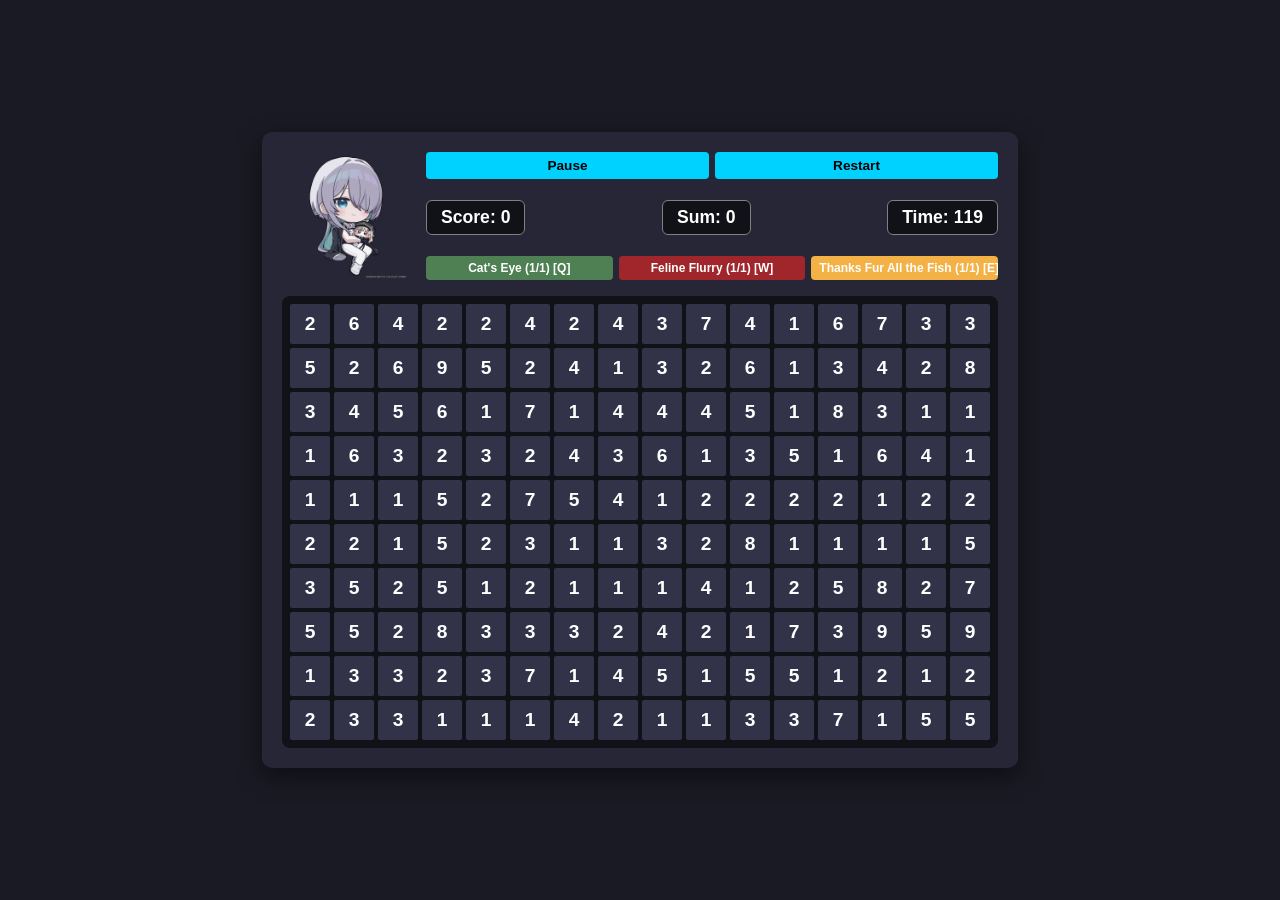
<file: index.html>
<!DOCTYPE html>
<html lang="en">
<head>
    <meta charset="UTF-8">
    <meta name="viewport" content="width=device-width, initial-scale=1.0">
    <title>AZX Service Time</title>
    <link rel="icon" type="image/png" href="pictures/favicon.ico">
    <link rel="stylesheet" href="azx-style.css">
    <script src="azx-script.js" defer></script>
</head>

<body>
    <div class="game-container">
        <div class="top-section">
            <img id="player-avatar" class="avatar-img" src="" alt="Avatar">
            <div class="top-bar">
                <div class="controls">
                    <button class="action-btn" id="pause-btn" onclick="togglePause()">Pause</button>
                    <button class="action-btn" id="start-btn" onclick="startGame()">Restart</button>
                </div>
                <div class="header">
                    <div class="stat-box">Score: <span id="score">0</span></div>
                    <div class="stat-box">Sum: <span id="current-sum">0</span></div>
                    <div class="stat-box">Time: <span id="timer">69</span></div>
                </div>
                <div class="powerups">
                    <button class="powerup-btn" id="hint-btn" onclick="useHint()" style="background-color:var(--powerupbtn-hint-color)">Cat's Eye (<span id="hint-count">1</span>/1) [Q]</button>
                    <button class="powerup-btn" id="shuffle-btn" onclick="useShuffle()" style="background-color:var(--powerupbtn-shuffle-color)">Feline Flurry (<span id="shuffle-count">1</span>/1) [W]</button>
                    <button class="powerup-btn" id="bomb-btn" onclick="toggleBomb()">Thanks Fur All the Fish (<span id="bomb-count">1</span>/1) [E]</button>
                </div>
            </div>
        </div>
        
        <div class="grid" id="grid">
            <div class="selection-box" id="selection-box"></div>
            
            <div id="pause-overlay" class="overlay hidden">
                <h2>GAME PAUSED</h2>
                <p style="font-size: 0.9rem; color: beige;"></p>
            </div>
            
            <div id="gameover-overlay" class="overlay hidden">
                <h2 id="gameover-title" class="overlay hidden">GAME OVER</h2>
                <p>Final Score: <span id="final-score">0</span></p>
                <p>Final Block Clear Time: <span id="clear-time">0.000s</span></p>
                <button class="action-btn" onclick="startGame()">Restart Game</button>
            </div>
        </div>
    </div>
</body>
</html>
</file>
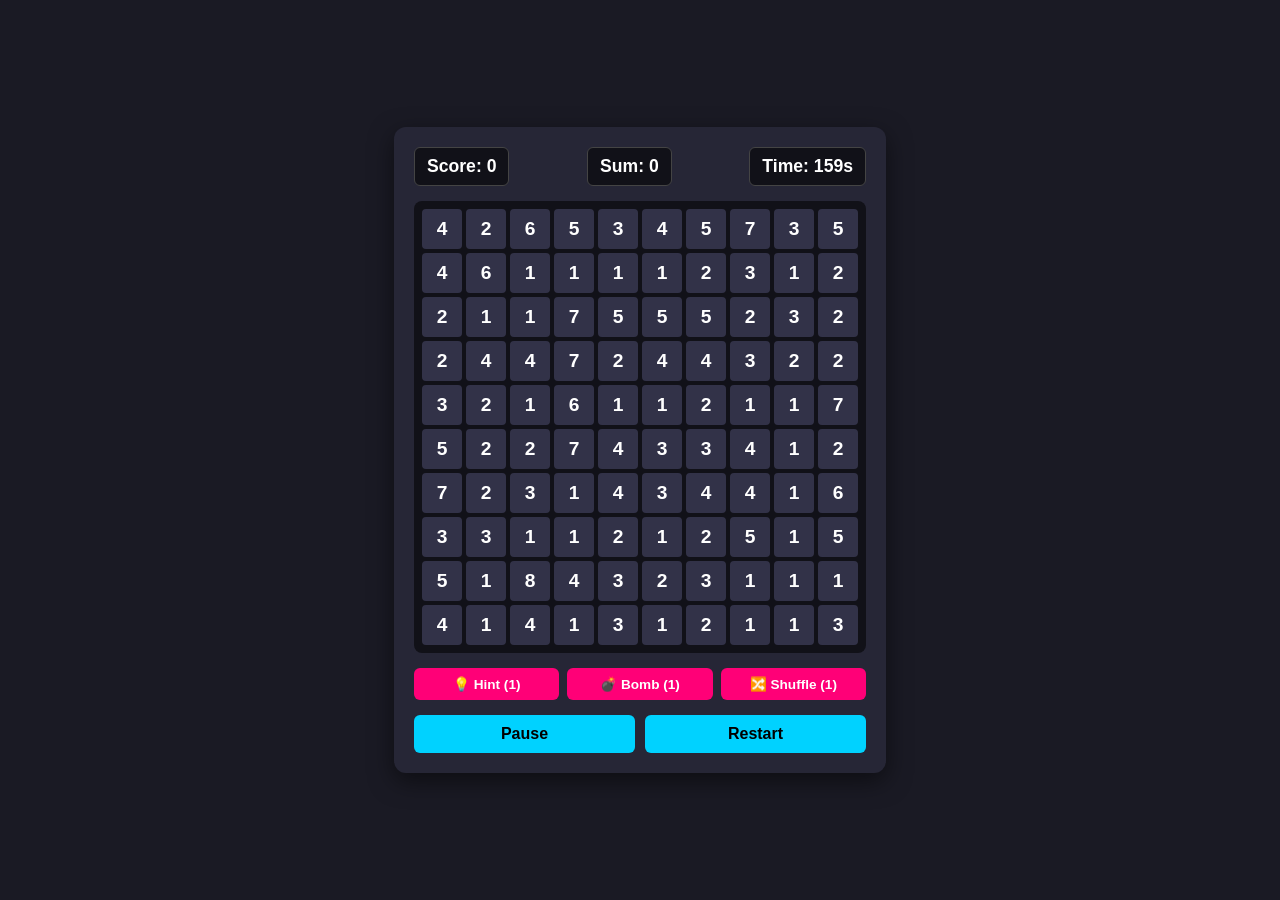
<file: backup/azx_service_time-vibecode.html>
<html lang="en">
<head>
    <meta charset="UTF-8">
    <meta name="viewport" content="width=device-width, initial-scale=1.0">
    <title>AZX Service Time</title>
    <style>
        :root {
            --bg-color: #1a1a24;
            --panel-bg: #262636;
            --grid-bg: #111118;
            --text-color: #ffffff;
            --accent-color: #00d2ff;
            --selected-color: #ff9900;
            --valid-color: #00ff88;
            --invalid-color: #ff4466;
            --tile-bg: #323248;
        }

        body {
            font-family: 'Segoe UI', Tahoma, Geneva, Verdana, sans-serif;
            background-color: var(--bg-color);
            color: var(--text-color);
            display: flex;
            flex-direction: column;
            align-items: center;
            justify-content: center;
            min-height: 100vh;
            margin: 0;
            user-select: none;
            -webkit-user-select: none;
        }

        .game-container {
            background-color: var(--panel-bg);
            padding: 20px;
            border-radius: 12px;
            box-shadow: 0 8px 24px rgba(0, 0, 0, 0.5);
            display: flex;
            flex-direction: column;
            align-items: center;
            gap: 15px;
        }

        .header {
            display: flex;
            justify-content: space-between;
            width: 100%;
            font-size: 1.1rem;
            font-weight: bold;
        }

        .stat-box {
            background: var(--grid-bg);
            padding: 8px 12px;
            border-radius: 6px;
            border: 1px solid #444;
        }

        .grid {
            display: grid;
            grid-template-columns: repeat(10, 40px);
            grid-template-rows: repeat(10, 40px);
            gap: 4px;
            background-color: var(--grid-bg);
            padding: 8px;
            border-radius: 8px;
            position: relative;
            touch-action: none;
        }

        .tile {
            background-color: var(--tile-bg);
            border-radius: 4px;
            display: flex;
            align-items: center;
            justify-content: center;
            font-size: 1.2rem;
            font-weight: bold;
            cursor: pointer;
            transition: background-color 0.1s;
            z-index: 1;
        }

        .tile.empty {
            background-color: transparent;
            cursor: default;
        }

        .tile.selected {
            background-color: var(--selected-color);
            color: #000;
        }

        .tile.highlight-valid {
            background-color: var(--valid-color);
            color: #000;
        }

        .tile.highlight-invalid {
            background-color: var(--invalid-color);
            color: #fff;
        }

        .tile.hint-active {
            animation: pulse-hint 0.6s infinite alternate;
        }

        @keyframes pulse-hint {
            0% { background-color: #00d2ff; color: #000; }
            100% { background-color: #ffffff; color: #000; }
        }

        /* Selection Box Overlay */
        .selection-box {
            position: absolute;
            border: 2px solid var(--accent-color);
            background-color: rgba(0, 210, 255, 0.2);
            border-radius: 4px;
            pointer-events: none;
            z-index: 2;
            display: none;
        }

        .powerups {
            display: flex;
            gap: 8px;
            width: 100%;
        }

        .powerup-btn {
            flex: 1;
            padding: 8px;
            font-size: 0.85rem;
            font-weight: bold;
            border: none;
            border-radius: 6px;
            cursor: pointer;
            background-color: #ff0077;
            color: #fff;
            transition: opacity 0.2s, background-color 0.2s;
        }

        .powerup-btn:hover {
            opacity: 0.9;
        }

        .powerup-btn.active {
            background-color: #ffcc00;
            color: #000;
        }

        .controls {
            display: flex;
            gap: 10px;
            width: 100%;
        }

        .action-btn {
            flex: 1;
            padding: 10px;
            font-size: 1rem;
            font-weight: bold;
            border: none;
            border-radius: 6px;
            cursor: pointer;
            background-color: var(--accent-color);
            color: #000;
        }

        .overlay {
            position: absolute;
            top: 0; left: 0; right: 0; bottom: 0;
            background: rgba(0,0,0,0.85);
            display: flex;
            flex-direction: column;
            align-items: center;
            justify-content: center;
            border-radius: 8px;
            gap: 15px;
            z-index: 10;
        }

        .overlay.hidden {
            display: none;
        }
    </style>
</head>
<body>

<div class="game-container">
    <div class="header">
        <div class="stat-box">Score: <span id="score">0</span></div>
		<div class="stat-box">Sum: <span id="current-sum">0</span></div> 
        <div class="stat-box">Time: <span id="timer">120</span>s</div>
    </div>

    <div class="grid" id="grid">
        <div class="selection-box" id="selection-box"></div>

        <div id="pause-overlay" class="overlay hidden">
            <h2>GAME PAUSED</h2>
            <p style="font-size: 0.9rem; color: #aaa;"></p>
        </div>
        <div id="gameover-overlay" class="overlay hidden">
            <h2 id="gameover-title">GAME OVER</h2>
            <p>Final Score: <span id="final-score">0</span></p>
            <button class="action-btn" onclick="startGame()">Play Again</button>
        </div>
    </div>

    <div class="powerups">
        <button class="powerup-btn" onclick="useHint()">💡 Hint (<span id="hint-count">3</span>)</button>
        <button class="powerup-btn" id="bomb-btn" onclick="toggleBombMode()">💣 Bomb (<span id="bomb-count">2</span>)</button>
        <button class="powerup-btn" onclick="useShuffle()">🔀 Shuffle (<span id="shuffle-count">2</span>)</button>
    </div>

    <div class="controls">
        <button class="action-btn" id="pause-btn" onclick="togglePause()">Pause</button>
        <button class="action-btn" onclick="startGame()">Restart</button>
    </div>
</div>

<script>
    const ROWS = 10;
    const COLS = 10;
    const TOTAL_TIME = 160;

    let gridData = [];
    let isMouseDown = false;
    let startTile = null;
    let currentTile = null;
    let selectedTiles = [];
    let score = 0;
    let timeRemaining = TOTAL_TIME;
    let timerInterval = null;
    let isPaused = false;
    let isGameOver = false;

    // Power-up charges
    let hintsLeft = 3;
    let bombsLeft = 2;
    let shufflesLeft = 1;
    let bombModeActive = false;

    const gridEl = document.getElementById('grid');
    const selectionBox = document.getElementById('selection-box');
    const scoreEl = document.getElementById('score');
    const currentSumEl = document.getElementById('current-sum');
    const timerEl = document.getElementById('timer');
    const pauseOverlay = document.getElementById('pause-overlay');
    const gameoverOverlay = document.getElementById('gameover-overlay');
    const pauseBtn = document.getElementById('pause-btn');

    function startGame() {
        clearInterval(timerInterval);
        timeRemaining = TOTAL_TIME;
        score = 0;
        isPaused = false;
        isGameOver = false;
        isMouseDown = false;
        startTile = null;
        currentTile = null;
        selectedTiles = [];
        bombModeActive = false;

        hintsLeft = 1;
        bombsLeft = 1;
        shufflesLeft = 1;
        updatePowerupUI();

        scoreEl.textContent = score;
        timerEl.textContent = timeRemaining;
        currentSumEl.textContent = 0;
        pauseBtn.textContent = "Pause";
        
        pauseOverlay.classList.add('hidden');
        gameoverOverlay.classList.add('hidden');
        hideSelectionBox();

        // 1. Initialize an empty 10x10 grid with zeros
        gridData = Array.from({ length: ROWS }, () => Array(COLS).fill(0));

        // Helper to check if a rectangular region is completely empty (all 0s)
        function isRegionEmpty(r1, c1, r2, c2) {
            for (let r = r1; r <= r2; r++) {
                for (let c = c1; c <= c2; c++) {
                    if (gridData[r][c] !== 0) return false;
                }
            }
            return true;
        }

		// 1. Initialize an empty 10x10 grid with zeros
        gridData = Array.from({ length: ROWS }, () => Array(COLS).fill(0));

        // Helper to fill a region with numbers (1-9) summing to 10
        function generateSum10Group(size) {
            let cuts = new Set();
            while (cuts.size < size - 1) {
                cuts.add(Math.floor(Math.random() * 9) + 1);
            }
            let sortedCuts = [0, ...Array.from(cuts).sort((a, b) => a - b), 10];
            let values = [];
            for (let i = 0; i < sortedCuts.length - 1; i++) {
                values.push(sortedCuts[i + 1] - sortedCuts[i]);
            }
            return values;
        }

        // 2. Define non-trivial multi-tile overlapping patterns & paths across the grid
        // Partition board into 25 groups of 4-tile sets or 2-tile / 3-tile shapes spread out
        let groups = [];
        
        // Generate valid sums totaling 10 for all 100 tiles
        let allValues = [];
        for (let i = 0; i < 20; i++) {
            allValues.push(...generateSum10Group(3)); // 20 groups of 3 = 60 tiles
        }
        for (let i = 0; i < 10; i++) {
            allValues.push(...generateSum10Group(4)); // 10 groups of 4 = 40 tiles
        }

        // 3. Populate grid in an intertwined spiral/checker pattern rather than block-by-block
        let positions = [];
        for (let r = 0; r < ROWS; r++) {
            for (let c = 0; c < COLS; c++) {
                positions.push({ r, c });
            }
        }

        // Interleave positions so clearing requires larger drag boxes or clearing obstacles first
        // Sort positions by diagonal distance (r + c) or patterned strides
        positions.sort((a, b) => {
            let keyA = (a.r * 3 + a.c * 7) % 100;
            let keyB = (b.r * 3 + b.c * 7) % 100;
            return keyA - keyB;
        });

        // Assign sum-10 sets along the interleaved spatial coordinates
        let valIndex = 0;
        for (let i = 0; i < positions.length; i++) {
            gridData[positions[i].r][positions[i].c] = allValues[i];
        }

        // 4. Validate board solvability check
        // Ensure at least 1 move is immediately available; if not, retry generation instantly
        if (!findValidCombination()) {
            startGame(); // Re-roll board layout
            return;
        }

        renderGrid();
        
		if (!isPaused) {
			timerInterval = setInterval(() => {
				timeRemaining--;
				timerEl.textContent = timeRemaining;
				if (timeRemaining <= 0) {
					endGame("TIME'S UP!");
				}
			}, 1000);
		}
    }

    function renderGrid() {
        const tiles = gridEl.querySelectorAll('.tile');
        tiles.forEach(t => t.remove());

        for (let r = 0; r < ROWS; r++) {
            for (let c = 0; c < COLS; c++) {
                const tile = document.createElement('div');
                tile.classList.add('tile');
                tile.dataset.row = r;
                tile.dataset.col = c;

                if (gridData[r][c] === 0) {
                    tile.classList.add('empty');
                } else {
                    tile.textContent = gridData[r][c];
                }

                gridEl.appendChild(tile);
            }
        }
    }

    // --- Mouse Drag & Bounding Box Logic ---
    gridEl.addEventListener('mousedown', (e) => {
        if (isPaused || isGameOver) return;
        const tileEl = e.target.closest('.tile');
        
        if (bombModeActive) {
            if (tileEl && !tileEl.classList.contains('empty')) {
                const r = parseInt(tileEl.dataset.row);
                const c = parseInt(tileEl.dataset.col);
                gridData[r][c] = 0;
                bombsLeft--;
                bombModeActive = false;
                updatePowerupUI();
                renderGrid();
                checkPossibleMoves();
            }
            return;
        }

        if (!tileEl || tileEl.classList.contains('empty')) return;

        isMouseDown = true;
        startTile = { r: parseInt(tileEl.dataset.row), c: parseInt(tileEl.dataset.col) };
        currentTile = { ...startTile };
        updateSelection(startTile, currentTile);
    });

    window.addEventListener('mousemove', (e) => {
        if (!isMouseDown || isPaused || isGameOver) return;

        const tileEl = document.elementFromPoint(e.clientX, e.clientY)?.closest('.tile');
        if (tileEl) {
            const r = parseInt(tileEl.dataset.row);
            const c = parseInt(tileEl.dataset.col);
            if (r !== currentTile.r || c !== currentTile.c) {
                currentTile = { r, c };
                updateSelection(startTile, currentTile);
            }
        }
    });

    window.addEventListener('mouseup', () => {
        if (!isMouseDown) return;
        isMouseDown = false;
        hideSelectionBox();
        processSelection();
    });

    function updateSelection(start, end) {
        clearHighlights();

        selectedTiles = [];
        let sum = 0;

        const minR = Math.min(start.r, end.r);
        const maxR = Math.max(start.r, end.r);
        const minC = Math.min(start.c, end.c);
        const maxC = Math.max(start.c, end.c);

        for (let r = minR; r <= maxR; r++) {
            for (let c = minC; c <= maxC; c++) {
                if (gridData[r][c] !== 0) {
                    selectedTiles.push({ r, c });
                    sum += gridData[r][c];
                }
            }
        }

        currentSumEl.textContent = sum;

        selectedTiles.forEach(pos => {
            const el = getTileElement(pos.r, pos.c);
            if (el) el.classList.add('selected');
        });

        // Draw selection box outline
        const startEl = getTileElement(minR, minC);
        const endEl = getTileElement(maxR, maxC);

        if (startEl && endEl) {
            const gridRect = gridEl.getBoundingClientRect();
            const startRect = startEl.getBoundingClientRect();
            const endRect = endEl.getBoundingClientRect();

            selectionBox.style.left = (startRect.left - gridRect.left - 2) + 'px';
            selectionBox.style.top = (startRect.top - gridRect.top - 2) + 'px';
            selectionBox.style.width = (endRect.right - startRect.left - 4) + 'px';
            selectionBox.style.height = (endRect.bottom - startRect.top - 4) + 'px';
            selectionBox.style.display = 'block';
        }
    }

    function hideSelectionBox() {
        selectionBox.style.display = 'none';
    }

    function processSelection() {
        if (selectedTiles.length === 0) return;

        let sum = selectedTiles.reduce((acc, pos) => acc + gridData[pos.r][pos.c], 0);

        if (sum === 10) {
            selectedTiles.forEach(pos => {
                const el = getTileElement(pos.r, pos.c);
                if (el) el.classList.add('highlight-valid');
                gridData[pos.r][pos.c] = 0;
            });

            score += selectedTiles.length * 10;
            scoreEl.textContent = score;

            setTimeout(() => {
                renderGrid();
                resetSelection();
                checkPossibleMoves();
            }, 150);

        } else {
            selectedTiles.forEach(pos => {
                const el = getTileElement(pos.r, pos.c);
                if (el) el.classList.add('highlight-invalid');
            });

            setTimeout(() => {
                resetSelection();
            }, 250);
        }
    }

    function clearHighlights() {
        document.querySelectorAll('.tile').forEach(t => {
            t.classList.remove('selected', 'highlight-valid', 'highlight-invalid', 'hint-active');
        });
    }

    function resetSelection() {
        startTile = null;
        currentTile = null;
        selectedTiles = [];
        currentSumEl.textContent = 0;
        clearHighlights();
    }

    // --- Power-up Implementation ---
    function useHint() {
        if (hintsLeft <= 0 || isPaused || isGameOver) return;

        const move = findValidCombination();
        if (move) {
            hintsLeft--;
            updatePowerupUI();
            clearHighlights();

            for (let r = move.r1; r <= move.r2; r++) {
                for (let c = move.c1; c <= move.c2; c++) {
                    if (gridData[r][c] !== 0) {
                        const el = getTileElement(r, c);
                        if (el) el.classList.add('hint-active');
                    }
                }
            }

            setTimeout(() => {
                clearHighlights();
            }, 2500);
        }
    }

    function toggleBombMode() {
        if (bombsLeft <= 0 || isPaused || isGameOver) return;
        bombModeActive = !bombModeActive;
        updatePowerupUI();
    }

    function useShuffle() {
        if (shufflesLeft <= 0 || isPaused || isGameOver) return;

        let activeValues = [];
        for (let r = 0; r < ROWS; r++) {
            for (let c = 0; c < COLS; c++) {
                if (gridData[r][c] !== 0) {
                    activeValues.push(gridData[r][c]);
                }
            }
        }

        // Shuffle array values
        for (let i = activeValues.length - 1; i > 0; i--) {
            const j = Math.floor(Math.random() * (i + 1));
            [activeValues[i], activeValues[j]] = [activeValues[j], activeValues[i]];
        }

        // Put shuffled values back in original positions
        let index = 0;
        for (let r = 0; r < ROWS; r++) {
            for (let c = 0; c < COLS; c++) {
                if (gridData[r][c] !== 0) {
                    gridData[r][c] = activeValues[index++];
                }
            }
        }

        shufflesLeft--;
        updatePowerupUI();
        renderGrid();
        checkPossibleMoves();
    }

    function updatePowerupUI() {
        document.getElementById('hint-count').textContent = hintsLeft;
        document.getElementById('bomb-count').textContent = bombsLeft;
        document.getElementById('shuffle-count').textContent = shufflesLeft;

        const bombBtn = document.getElementById('bomb-btn');
        if (bombModeActive) {
            bombBtn.classList.add('active');
        } else {
            bombBtn.classList.remove('active');
        }
    }

    function findValidCombination() {
        for (let r1 = 0; r1 < ROWS; r1++) {
            for (let c1 = 0; c1 < COLS; c1++) {
                for (let r2 = r1; r2 < ROWS; r2++) {
                    for (let c2 = c1; c2 < COLS; c2++) {
                        let sum = 0;
                        let count = 0;
                        for (let r = r1; r <= r2; r++) {
                            for (let c = c1; c <= c2; c++) {
                                if (gridData[r][c] !== 0) {
                                    sum += gridData[r][c];
                                    count++;
                                }
                            }
                        }
                        if (sum === 10 && count > 0) {
                            return { r1, c1, r2, c2 };
                        }
                    }
                }
            }
        }
        return null;
    }

    function checkPossibleMoves() {
        if (!findValidCombination()) {
            endGame("NO MORE MOVES!");
            return false;
        }
        return true;
    }

    function getTileElement(r, c) {
        return gridEl.querySelector(`.tile[data-row="${r}"][data-col="${c}"]`);
    }

    function togglePause() {
        if (isGameOver) return;
        isPaused = !isPaused;
        if (isPaused) {
            pauseOverlay.classList.remove('hidden');
            pauseBtn.textContent = "Resume";
        } else {
            pauseOverlay.classList.add('hidden');
            pauseBtn.textContent = "Pause";
        }
    }

    function endGame(reason) {
        isGameOver = true;
        clearInterval(timerInterval);
        document.getElementById('gameover-title').textContent = reason;
        document.getElementById('final-score').textContent = score;
        gameoverOverlay.classList.remove('hidden');
    }

    startGame();
</script>
</body>
</file>
<file: azx-style.css>
:root {
    --bg-color: #1a1a24;
    --panel-bg: #262636;
    --grid-bg: #111118;
    --text-color: #ffffff;
    --accent-color: #00d2ff;
    --selected-color: #ff9900;
    --valid-color: #00ff88;
    --invalid-color: #ff4466;
    --tile-bg: #323248;
    --powerupbtn-hint-color: #4e8053;
    --powerupbtn-shuffle-color: #a0262c;
    --powerupbtn-bomb-color: #f3b146;
    --powerupbtn-active-color: #ff8800;
}

body {
    font-family: Arial, Helvetica, sans-serif;
    background-color: var(--bg-color);
    color: var(--text-color);
    display: flex;
    flex-direction: column;
    align-items: center;
    justify-content: center;
    min-height: 100vh;
    margin: 0;
    user-select: none;
}

.header {
    display: flex;
    justify-content: space-between;
    align-items: center;
    width: 100%;
    font-size: 1.1rem;
    font-weight: bold;
    margin: 6px 0;
}

.controls, .powerups {
    display: flex;
    gap: 6px;
    width: 100%;
}

.game-container {
    background-color: var(--panel-bg);
    padding: 20px;
    border-radius: 10px;
    box-shadow: 0 8px 24px rgba(0, 0, 0, 0.5);
    display: flex;
    flex-direction: column;
    align-items: center;
    gap: 16px;
}

.stat-box {
    background: var(--grid-bg);
    padding: 6px 14px;
    border-radius: 6px;
    border: 1px solid gray;
    flex: initial;
    text-align: center;
}

.grid {
    background-color: var(--grid-bg);
    display: grid;
    grid-template-columns: repeat(var(--cols, 10), 40px);
    grid-template-rows: repeat(var(--rows, 10), 40px);
    gap: 4px;
    padding: 8px;
    border-radius: 8px;
    position: relative;
    touch-action: none;
}

/**************** Tile attr ****************/
.tile {
    background-color: var(--tile-bg);
    border-radius: 2px;
    display: flex;
    align-items: center;
    justify-content: center;
    font-size: 1.2rem;
    font-weight: bold;
    cursor: pointer;
    transition: background-color 0.2s, color 0.2s;
    z-index: 1;
}
.tile.empty {
    background-color: transparent;
    cursor: default;
}
.tile.selected {
    background-color: var(--selected-color);
    color: black;
}
.tile.highlight-valid {
    background-color: var(--valid-color);
    color: black;
}
.tile.highlight-invalid {
    background-color: var(--invalid-color);
    color: black;
}
.tile.hint-active {
    animation: pulse-hint 0.6s infinite alternate;
}

@keyframes pulse-hint {
    0% { background-color: var(--accent-color); color: black;}
    100% { background-color: white; color: black;}
}

/**************** Selection Box attr ****************/
.selection-box {
    pointer-events: none;
    position: absolute;
    border: 2px solid var(--accent-color);
    border-radius: 4px;
    pointer-events: none;
    z-index: 10;
    display: none;
    box-sizing: border-box;
    transition: background 0.15s ease, border-color 0.15s ease, box-shadow 0.15s ease;
    background: rgba(0, 0, 0, 0.55);
    border: 2px solid rgba(255, 255, 255, 0.4);
    box-shadow: inset 0 0 8px rgba(255, 255, 255, 0.1);
}
.selection-box.valid {
    background: linear-gradient(
    135deg, 
    rgba(215, 75, 255, 0.65) 0%, 
    rgba(130, 20, 200, 0.5) 50%, 
    rgba(80, 0, 140, 0.7) 100%
    );
    border: 2px solid #e088ff;
    box-shadow: 
    0 0 15px rgba(190, 50, 255, 0.8),
    inset 0 1px 2px rgba(255, 255, 255, 0.8),
    inset 0 0 12px rgba(230, 130, 255, 0.6);
}

/**************** Power Ups attr ****************/
.powerup-btn {
    flex: 1;
    padding: 5px 8px;
    font-size: 0.75rem;
    font-weight: bold;
    border: none;
    border-radius: 4px;
    cursor: pointer;
    background-color: var(--powerupbtn-bomb-color);
    color: white;
    transition: opacity 0.2s, background-color 0.25s;
    white-space: nowrap;
    overflow: hidden;
    text-overflow: clip;
}

.powerup-btn:hover {
    opacity: 0.8;
}

.powerup-btn.active {
    background-color: var(--powerupbtn-active-color);
    color: black;
}

.powerup-btn.disabled {
    filter: grayscale(85%) brightness(0.6);
    cursor: not-allowed;
    opacity: 0.7;
}

.action-btn {
    background-color: var(--accent-color);
    color: black;
    flex: 1;
    padding: 6px 10px;
    font-size: 0.85rem;
    font-weight: bold;
    border: none;
    border-radius: 4px;
    cursor: pointer;
}
.overlay .action-btn {
    flex: initial;
    width: auto;
    padding: 10px 24px;
}

.overlay {
    position: absolute;
    top: 0; left: 0; right: 0; bottom: 0;
    background: black;
    display: flex;
    flex-direction: column;
    align-items: center;
    justify-content: center;
    border-radius: 8px;
    gap: 15px;
    z-index: 10;
}
.overlay.hidden {
    display: none;
}

/**************** Avatars attr ****************/
.top-section {
    display: flex;
    align-items: stretch;
    width: 100%;
    gap: 16px;
}

.top-bar {
    justify-content: space-between;
    flex-direction: column;
    width: 100%;
    gap: 8px;
    display: flex;
    min-height: 120px;
}

.avatar-img {
    width: 20%;
    max-width: 128px;
    min-width: 64px;
    aspect-ratio: 1 / 1;
    flex-shrink: 0;
}
</file>
